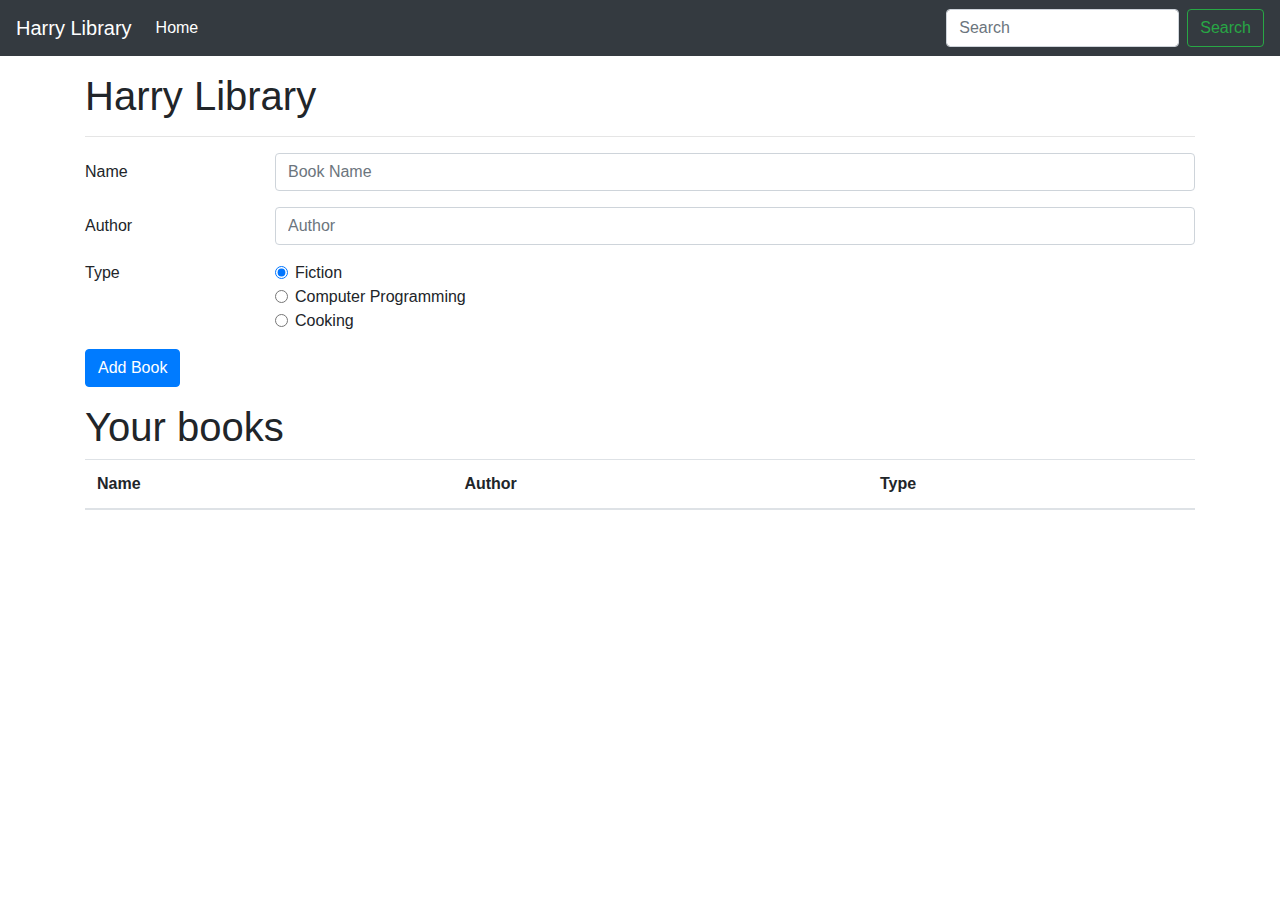
<file: College_library/index.html>
<!doctype html>
<html lang="en">

    <head>
        <!-- Required meta tags -->
        <meta charset="utf-8">
        <meta name="viewport" content="width=device-width, initial-scale=1, shrink-to-fit=no">

        <!-- Bootstrap CSS -->
        <link rel="stylesheet" href="https://stackpath.bootstrapcdn.com/bootstrap/4.3.1/css/bootstrap.min.css"
            integrity="sha384-ggOyR0iXCbMQv3Xipma34MD+dH/1fQ784/j6cY/iJTQUOhcWr7x9JvoRxT2MZw1T" crossorigin="anonymous">

        <title>Welcome to Harry Potter Library</title>
    </head>

    <body>
        <nav class="navbar navbar-expand-lg navbar-dark bg-dark">
            <a class="navbar-brand" href="#">Harry Library</a>
            <button class="navbar-toggler" type="button" data-toggle="collapse" data-target="#navbarSupportedContent"
                aria-controls="navbarSupportedContent" aria-expanded="false" aria-label="Toggle navigation">
                <span class="navbar-toggler-icon"></span>
            </button>

            <div class="collapse navbar-collapse" id="navbarSupportedContent">
                <ul class="navbar-nav mr-auto">
                    <li class="nav-item active">
                        <a class="nav-link" href="#">Home <span class="sr-only">(current)</span></a>
                    </li>

                </ul>
                <form class="form-inline my-2 my-lg-0">
                    <input class="form-control mr-sm-2" id="searchTxt" type="search" placeholder="Search"
                        aria-label="Search">
                    <button class="btn btn-outline-success my-2 my-sm-0" type="submit">Search</button>
                </form>
            </div>
        </nav>

        <div id="message"></div>


        <div class="container my-3">
            <h1>Harry Library</h1>
            <hr>
            <form id="libraryForm">
                <div class="form-group row">
                    <label for="bookName" class="col-sm-2 col-form-label">Name</label>
                    <div class="col-sm-10">
                        <input type="text" class="form-control" id="bookName" placeholder="Book Name">
                    </div>
                </div>
                <div class="form-group row">
                    <label for="Author" class="col-sm-2 col-form-label">Author</label>
                    <div class="col-sm-10">
                        <input type="text" class="form-control" id="author" placeholder="Author">
                    </div>
                </div>
                <fieldset class="form-group">
                    <div class="row">
                        <legend class="col-form-label col-sm-2 pt-0">Type</legend>
                        <div class="col-sm-10">
                            <div class="form-check">
                                <input class="form-check-input" type="radio" name="type" id="fiction" value="fiction"
                                    checked>
                                <label class="form-check-label" for="fiction">
                                    Fiction
                                </label>
                            </div>
                            <div class="form-check">
                                <input class="form-check-input" type="radio" name="type" id="programming"
                                    value="programming">
                                <label class="form-check-label" for="programming">
                                    Computer Programming
                                </label>
                            </div>
                            <div class="form-check disabled">
                                <input class="form-check-input" type="radio" name="type" id="cooking" value="cooking">
                                <label class="form-check-label" for="cooking">
                                    Cooking
                                </label>
                            </div>
                        </div>
                    </div>
                </fieldset>

                <div class="form-group row">
                    <div class="col-sm-10">
                        <button type="submit" class="btn btn-primary">Add Book</button>
                    </div>
                </div>
            </form>

            <div id="table">
                <h1>Your books</h1>

                <table class="table table-striped">
                    <thead>
                        <tr>
                            <th scope="col">Name</th>
                            <th scope="col">Author</th>
                            <th scope="col">Type</th>
                        </tr>
                    </thead>
                    <tbody id='tableBody'></tbody>
                </table>
            </div>
        </div>

        <!-- Optional JavaScript -->
        <!-- jQuery first, then Popper.js, then Bootstrap JS -->
        <!-- <script src="index.js"></script> -->
        <!-- <script src="indexes6.js"></script> -->
        <script src="https://code.jquery.com/jquery-3.3.1.slim.min.js"
            integrity="sha384-q8i/X+965DzO0rT7abK41JStQIAqVgRVzpbzo5smXKp4YfRvH+8abtTE1Pi6jizo"
            crossorigin="anonymous"></script>
        <script src="https://cdnjs.cloudflare.com/ajax/libs/popper.js/1.14.7/umd/popper.min.js"
            integrity="sha384-UO2eT0CpHqdSJQ6hJty5KVphtPhzWj9WO1clHTMGa3JDZwrnQq4sF86dIHNDz0W1"
            crossorigin="anonymous"></script>
        <script src="https://stackpath.bootstrapcdn.com/bootstrap/4.3.1/js/bootstrap.min.js"
            integrity="sha384-JjSmVgyd0p3pXB1rRibZUAYoIIy6OrQ6VrjIEaFf/nJGzIxFDsf4x0xIM+B07jRM"
            crossorigin="anonymous"></script>
        <script src="index.js"></script>
    </body>

</html>
</file>
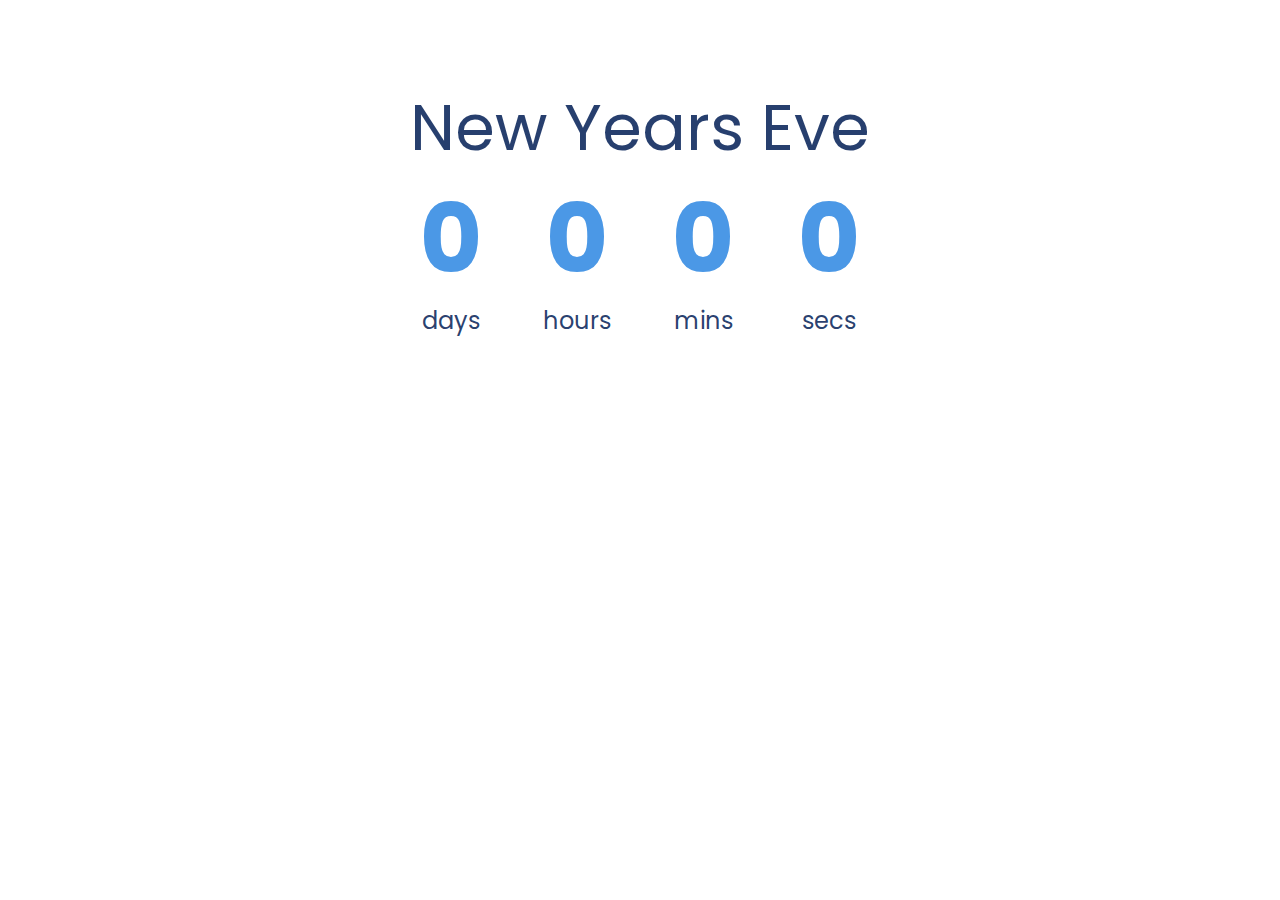
<file: countdown/index.html>
<!DOCTYPE html>
<html lang="en">
<head>
    <meta charset="UTF-8">
    <meta http-equiv="X-UA-Compatible" content="IE=edge">
    <meta name="viewport" content="width=device-width, initial-scale=1.0">
    <link rel="stylesheet" href="style.css">
    <script src="script.js"></script>
    <title>Count-Down Timer</title>
</head>
<body>
    <h1>New Years Eve</h1>

    <div class="countdown-container">
        <div class="countdown-el days-c">
            <p class="big-text" id="days">0</p>
            <span class="small-text">days</span>
        </div>
        <div class="countdown-el hours-c">
            <p class="big-text" id="hours">0</p>
            <span class="small-text">hours</span>
        </div>
        <div class="countdown-el minutes-c">
            <p class="big-text" id="minutes">0</p>
            <span class="small-text">mins</span>
        </div>
        <div class="countdown-el seconds-c">
            <p class="big-text" id="seconds">0</p>
            <span class="small-text">secs</span>
        </div>
    </div>
</body>
</html>
</file>
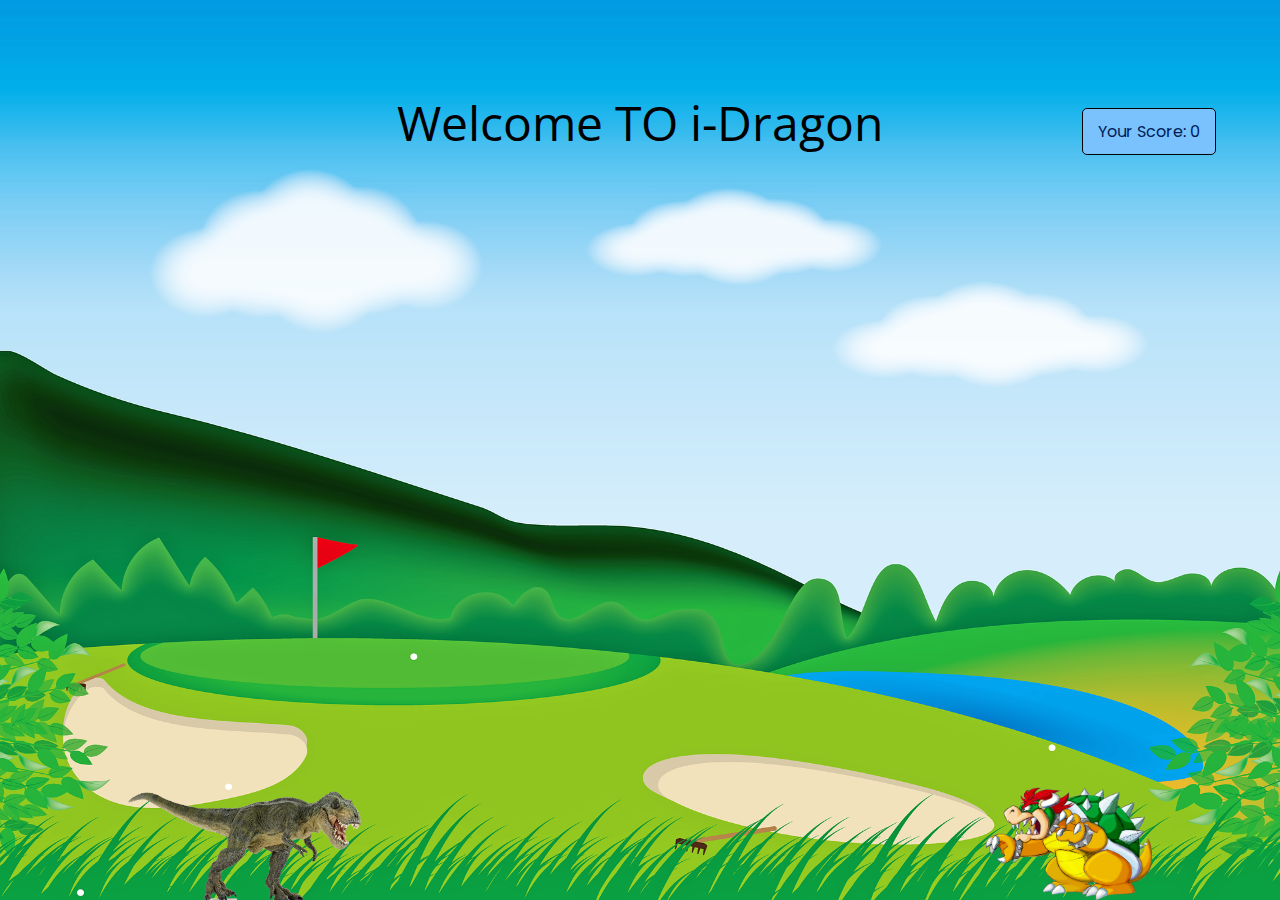
<file: first_game/index.html>
<!DOCTYPE html>
<html lang="en">

    <head>
        <meta charset="UTF-8">
        <meta http-equiv="X-UA-Compatible" content="IE=edge">
        <meta name="viewport" content="width=device-width, initial-scale=1.0">
        <title>i-Dragon Js game</title>
        <link rel="stylesheet" href="style.css">
        <script src="script.js"></script>

    </head>

    <body>
        <div class="gameContainer" d>
            <div class="gameOver">Welcome TO i-Dragon</div>
            <div class="yourScore">Your Score: 0</div>
            <div class="dino"></div>
            <div id="scoreCont">Your Score: 0</div>
            <div class="obstacle obstacleAni"></div>   
        </div>

    </body>

</html>
</file>
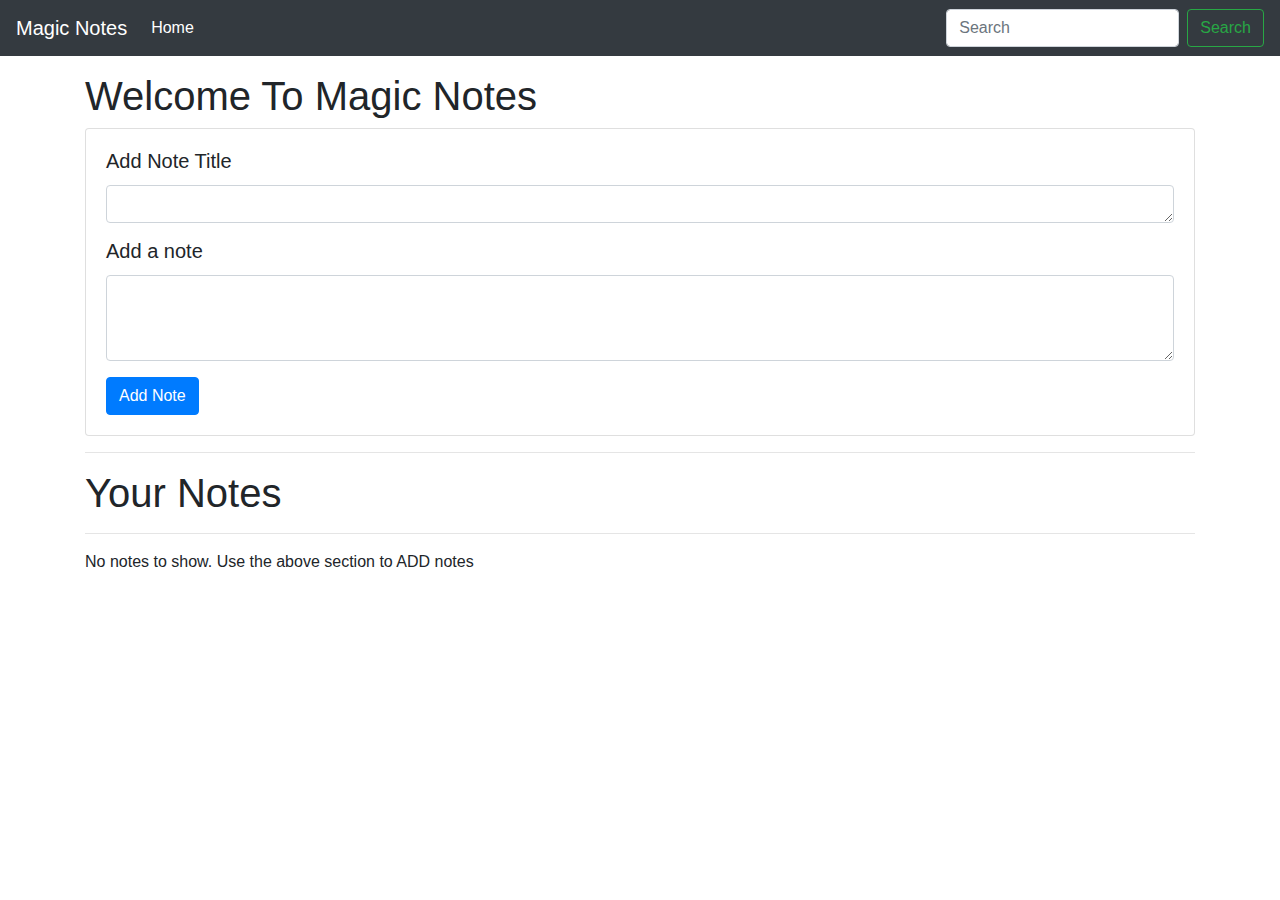
<file: notes/index.html>
<!DOCTYPE html>
<html lang="en">

    <head>
        <meta charset="UTF-8">
        <meta name="viewport" content="width=device-width, initial-scale=1.0">
        <meta http-equiv="X-UA-Compatible" content="ie=edge">
        <title>Notes App</title>
        <link rel="stylesheet" href="https://stackpath.bootstrapcdn.com/bootstrap/4.3.1/css/bootstrap.min.css"
            integrity="sha384-ggOyR0iXCbMQv3Xipma34MD+dH/1fQ784/j6cY/iJTQUOhcWr7x9JvoRxT2MZw1T" crossorigin="anonymous">
        <!-- <style>
            .container>div {
                display: flex;
                flex-wrap: wrap;
                justify-content: space-evenly;
            }
        </style> -->
    </head>

    <body>

        <nav class="navbar navbar-expand-lg navbar-dark bg-dark">
            <a class="navbar-brand" href="#">Magic Notes</a>
            <button class="navbar-toggler" type="button" data-toggle="collapse" data-target="#navbarSupportedContent"
                aria-controls="navbarSupportedContent" aria-expanded="false" aria-label="Toggle navigation">
                <span class="navbar-toggler-icon"></span>
            </button>

            <div class="collapse navbar-collapse" id="navbarSupportedContent">
                <ul class="navbar-nav mr-auto">
                    <li class="nav-item active">
                        <a class="nav-link" href="#">Home <span class="sr-only">(current)</span></a>
                    </li>

                </ul>
                <form class="form-inline my-2 my-lg-0">
                    <input class="form-control mr-sm-2" id="searchTxt" type="search" placeholder="Search"
                        aria-label="Search">
                    <button class="btn btn-outline-success my-2 my-sm-0" type="submit">Search</button>
                </form>
            </div>
        </nav>


        <div class="container my-3">
            <h1>Welcome To Magic Notes</h1>
            <div class="card">
                <div class="card-body">
                    <h5 class="card-title">Add Note Title</h5>
                    <div class="form-group">
                        <textarea class="form-control" id="addTitle" rows="1"></textarea>
                    </div>
                    <h5 class="card-title">Add a note</h5>
                    <div class="form-group">
                        <textarea class="form-control" id="addTxt" rows="3"></textarea>
                    </div>
                    <button class="btn btn-primary" id="addBtn">Add Note</button>
                </div>
            </div>
            <hr>
            <h1>Your Notes</h1>
            <hr>
            <div id="notes" class="row container-fluid"></div>
        </div>

        <script src="https://code.jquery.com/jquery-3.3.1.slim.min.js"
            integrity="sha384-q8i/X+965DzO0rT7abK41JStQIAqVgRVzpbzo5smXKp4YfRvH+8abtTE1Pi6jizo"
            crossorigin="anonymous"></script>
        <script src="https://cdnjs.cloudflare.com/ajax/libs/popper.js/1.14.7/umd/popper.min.js"
            integrity="sha384-UO2eT0CpHqdSJQ6hJty5KVphtPhzWj9WO1clHTMGa3JDZwrnQq4sF86dIHNDz0W1"
            crossorigin="anonymous"></script>
        <script src="https://stackpath.bootstrapcdn.com/bootstrap/4.3.1/js/bootstrap.min.js"
            integrity="sha384-JjSmVgyd0p3pXB1rRibZUAYoIIy6OrQ6VrjIEaFf/nJGzIxFDsf4x0xIM+B07jRM"
            crossorigin="anonymous"></script>
        <script src="app.js"></script>
    </body>

</html>
</file>
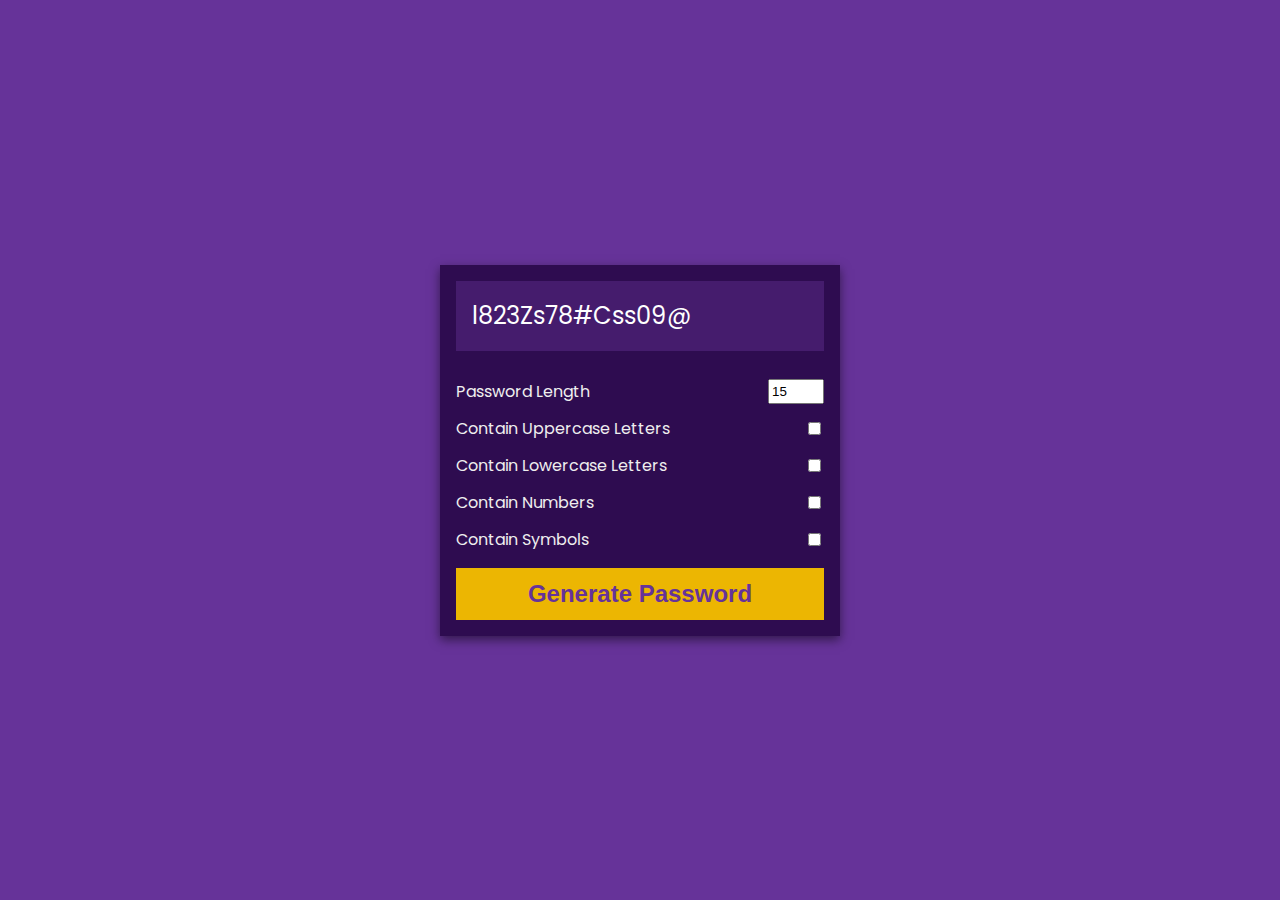
<file: password_generator/index.html>
<!DOCTYPE html>
<html lang="en">

    <head>
        <meta charset="UTF-8" />
        <meta name="viewport" content="width=device-width, initial-scale=1.0" />
        <title>Password Generator</title>
        <link rel="stylesheet" href="style.css" />
        <script src="script.js" defer></script>
    </head>

    <body>
        <div class="pw-container">
            <div class="pw-header">
                <div class="pw">
                    <span id="pw">l823Zs78#Css09@</span>
                    <button id="copy">Copy</button>
                </div>
            </div>
            <div class="pw-body">
                <div class="form-control">
                    <label for="len">Password Length</label>
                    <input id="len" value="15" type="number" min="2" max="30" />
                </div>
                <div class="form-control">
                    <label for="upper">Contain Uppercase Letters</label>
                    <input id="upper" type="checkbox" />
                </div>
                <div class="form-control">
                    <label for="lower">Contain Lowercase Letters</label>
                    <input id="lower" type="checkbox" />
                </div>
                <div class="form-control">
                    <label for="number">Contain Numbers</label>
                    <input id="number" type="checkbox" />
                </div>
                <div class="form-control">
                    <label for="symbol">Contain Symbols</label>
                    <input id="symbol" type="checkbox" />
                </div>
                <button class="generate" id="generate">
                    Generate Password
                </button>
            </div>
        </div>
    </body>

</html>
</file>
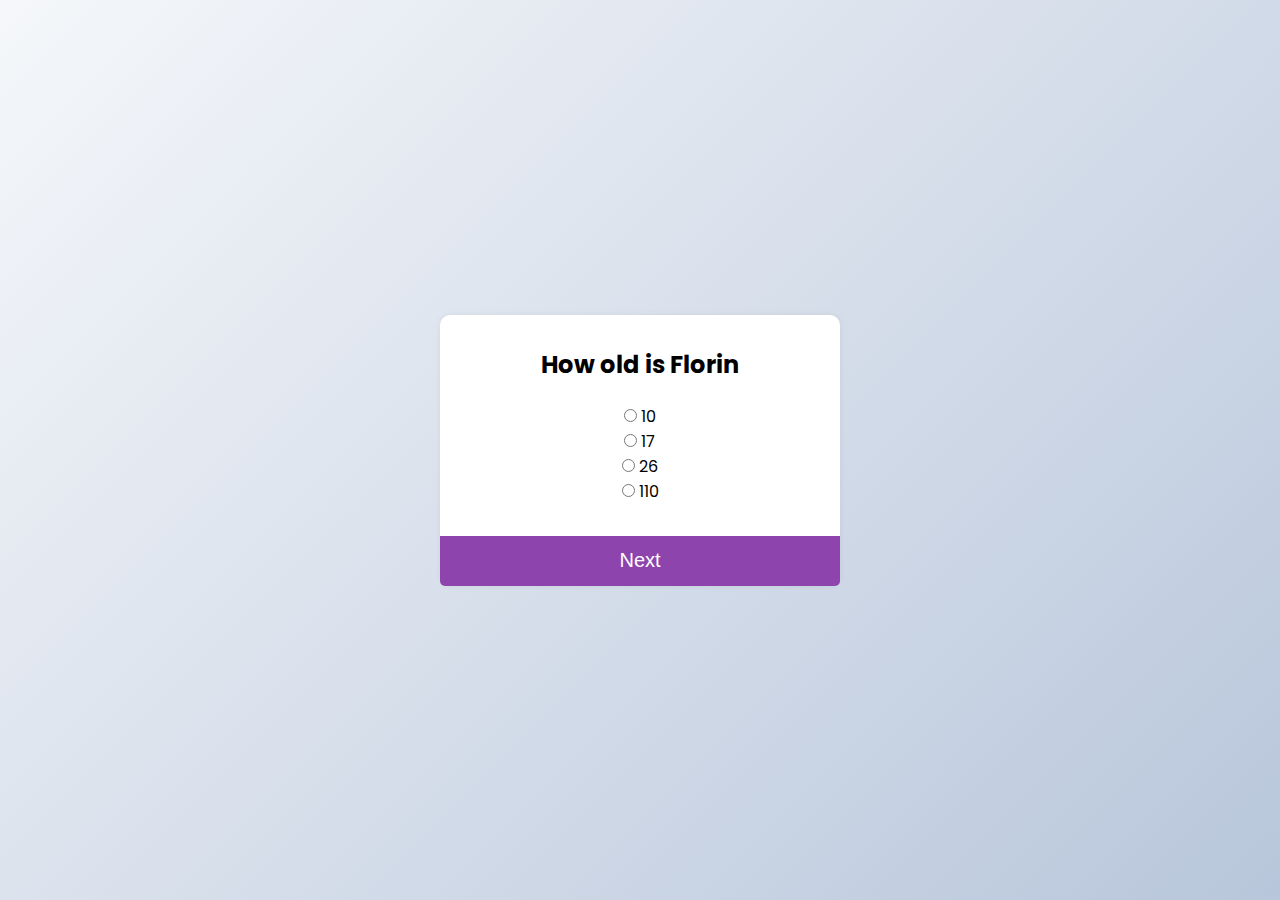
<file: quizapp/index.html>
<!DOCTYPE html>
<html lang="en">

    <head>
        <meta charset="UTF-8">
        <meta http-equiv="X-UA-Compatible" content="IE=edge">
        <meta name="viewport" content="width=device-width, initial-scale=1.0">
        <title>Document</title>
        <link rel="stylesheet" href="style.css">
    </head>
    
    <body>
        <div class="quiz-container">
            <div class="quiz-header">
                <h2 id="question">Question text</h2>
            </div>
            
            <ul class="quiz-options">
                <li>
                    <input type="radio" id="a" name="answer" value="a">
                    <label for="a" id="a_text"></label>
                </li>
                <li>
                    <input type="radio" id="b" name="answer" value="b">
                    <label for="b" id="b_text">Question</label>
                </li>
                <li>
                    <input type="radio" id="c" name="answer" value="c">
                    <label for="c" id="c_text">Question</label>
                </li>
                <li>
                    <input type="radio" id="d" name="answer" value="d">
                    <label for="d" id="d_text">Question</label>
                </li>
            </ul>
            <button id='next'>Next</button>
        </div>
        <script src="script.js"></script>
        
    </body>
    
    </html>
</file>
<file: countdown/style.css>
@import url("https://fonts.googleapis.com/css2?family=Poppins:wght@200;300&display=swap");

* {
  padding: 0;
  box-sizing: border-box;
  margin: 0;
}

body {
  font-family: "Poppins", sans-serif;
  margin: 0;
  background-image: url(https://images.unsplash.com/photo-1517299321609-52687d1bc55a?ixid=MnwxMjA3fDB8MHxzZWFyY2h8Nnx8c25vd3xlbnwwfHwwfHw%3D&ixlib=rb-1.2.1&auto=format&fit=crop&w=1900&q=100);
  background-size: cover;
  background-position: center center;
  min-height: 100vh;
  display: flex;
  flex-direction: column;
  align-items: center;
}

.countdown-container {
  display: flex;
  flex-wrap: wrap;
  justify-content: center;
}

h1 {
  margin-top: 5rem;
  font-size: 4rem;
  font-weight: normal;
  color: #032056db;
}

.big-text {
  font-size: 6rem;
  line-height: 1;
  margin: 1rem 2rem;
  font-weight: bold;
  color: #4b98e6;
}

.countdown-el {
  text-align: center;
}

.countdown-el span {
  font-size: 1.5rem;
}
.small-text {
  color: #032056db;
}
</file>
<file: first_game/style.css>
@import url("https://fonts.googleapis.com/css2?family=Open+Sans&display=swap");

@import url("https://fonts.googleapis.com/css2?family=Open+Sans&family=Poppins&display=swap");

* {
  padding: 0;
  margin: 0;
  box-sizing: border-box;
}

body {
  background-color: red;
  overflow: hidden;
}

.gameContainer {
  background-image: url(bg.png);
  background-repeat: no-repeat;
  background-size: 100vw 100vh;
  width: 100%;
  height: 100vh;
}

.dino {
  background-image: url(dino.png);
  background-repeat: no-repeat;
  background-size: cover;
  width: 233px;
  height: 114px;
  position: absolute;
  bottom: 0;
  left: 10vw;
}

#scoreCont {
  position: absolute;
  right: 5vw;
  background-color: rgb(121, 194, 253);
  padding: 10px 15px;
  border-radius: 5px;
  border: 1px solid black;
  font-family: "Poppins", sans-serif;
  color: rgb(1, 28, 85);
}

.yourScore {
  visibility: hidden;
  top: 40vh;
  position: relative;
  font-size: 2rem;
  text-align: center;
  font-family: "Open Sans", sans-serif;
}

.obstacle {
  width: 166px;
  height: 113px;
  background-image: url(dragon.png);
  background-size: cover;
  position: absolute;
  bottom: 0;
  right: 10vw;
}

.obstacleAni {
  animation: obstacleAni 4s linear infinite;
}

.animateDino {
  animation: dino 0.6s linear;
}

.gameOver {
  top: 10vh;
  position: relative;
  font-size: 3rem;
  text-align: center;
  font-family: "Open Sans", sans-serif;
}

.animateGoDown{
    animation: goDown 1.5s linear forwards;
}

@keyframes goDown{
    0%{
        bottom:0;
    }
    100%{
        bottom:-500px;

    }
}

@keyframes dino {
  0% {
    bottom: 0;
  }
  50% {
    bottom: 422px;
  }
  100% {
    bottom: 0;
  }
}

@keyframes obstacleAni {
  0% {
    left: 100vw;
  }
  100% {
    left: -10vw;
  }
}
</file>
<file: password_generator/style.css>
@import url("https://fonts.googleapis.com/css2?family=Poppins:wght@200;400;600&display=swap");

* {
    box-sizing: border-box;
}

body {
    background-color: rebeccapurple;
    color: white;
    display: flex;
    align-items: center;
    justify-content: center;
    font-family: "Poppins", sans-serif;
    margin: 0;
    min-height: 100vh;
}

.pw-container {
    background-color: rgb(46, 12, 80);
    box-shadow: 0 4px 10px rgba(0, 0, 0, 0.5);
    min-width: 400px;
}

.pw-header {
    padding: 1rem;
}

.pw {
    background-color: rgb(69, 28, 109);
    display: flex;
    font-size: 1.5rem;
    align-items: center;
    height: 70px;
    width: 100%;
    position: relative;
    padding: 1rem;
    overflow: auto;
}

.pw button {
    background-color: white;
    border: none;
    color: rgb(29, 2, 56);
    cursor: pointer;
    font-family: inherit;
    font-weight: bold;
    padding: 0.25rem;
    position: absolute;
    top: 0;
    right: 0;
    transform: translate(0, 20%);
    transition: opacity 0.2s ease, transform 0.2s ease;
    opacity: 0;
}

.pw:hover button {
    opacity: 1;
    transform: translate(0, 0%);
}

.pw-body {
    padding: 0 1rem 1rem;
}

.form-control {
    color: #eee;
    display: flex;
    justify-content: space-between;
    margin: 0.75rem 0;
}

.generate {
    background-color: #ecb602;
    border: none;
    color: rebeccapurple;
    cursor: pointer;
    display: block;
    font-size: 1.5rem;
    font-weight: bold;
    padding: 0.75rem;
    margin-top: 1rem;
    width: 100%;
}
</file>
<file: quizapp/style.css>
@import url("https://fonts.googleapis.com/css2?family=Poppins:wght@200;300&display=swap");

* {
  padding: 0;
  box-sizing: border-box;
  margin: 0;
}

body {
  background-color: #b8c6db;
  background-image: linear-gradient(315deg, #b8c6db 0%, #f5f7fa 100%);
  font-family: "Poppins", sans-serif;
  margin: 0;
  display: flex;
  justify-content: center;
  align-items: center;
  min-height: 100vh;
}

.quiz-container {
  background-color: #fff;
  border-radius: 10px;
  box-shadow: 0 0 5px rgba(100, 100, 100, 0.1);
  width: 400px;
  max-width: 100%;
  display: flex;
  flex-direction: column;
}

.quiz-header {
  padding-top: 2rem;
}

.quiz-container h2 {
  text-align: center;
}

.quiz-options {
  padding: 2rem;
}

.quiz-container button {
  align-self: center;
  background-color: #8e44ad;
  padding: 0 !important;
  width: 100%;
  height: 50px;
  border-bottom-left-radius: 5px;
  border-bottom-right-radius: 5px;
  border: none;
  font-size: 1.25rem;
  color: white;

}

.quiz-container button:hover{
  background-color:#7803aa;
  cursor: pointer;
  transform: scale(1.01);
}


ul {
  list-style-type: none;
  margin-top: -10px;
}

li{
  text-align: center !important;
}
</file>
